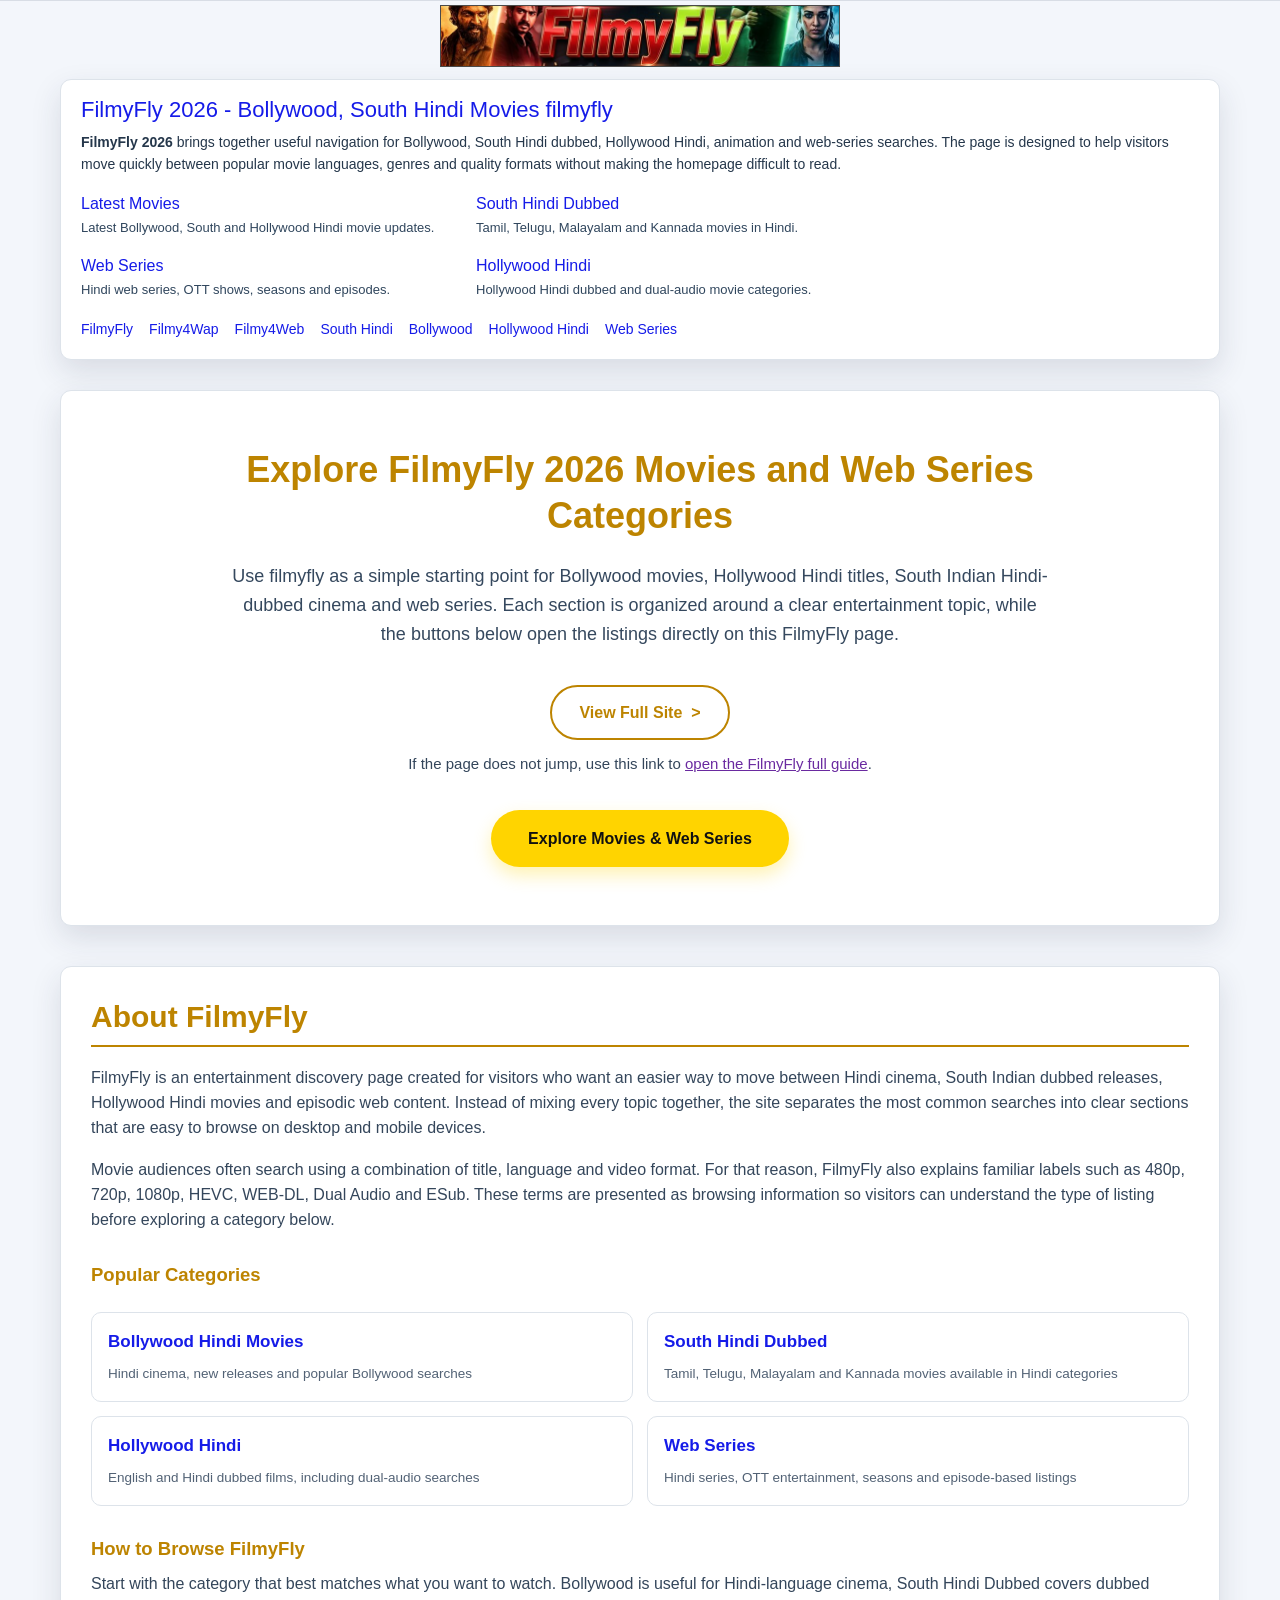
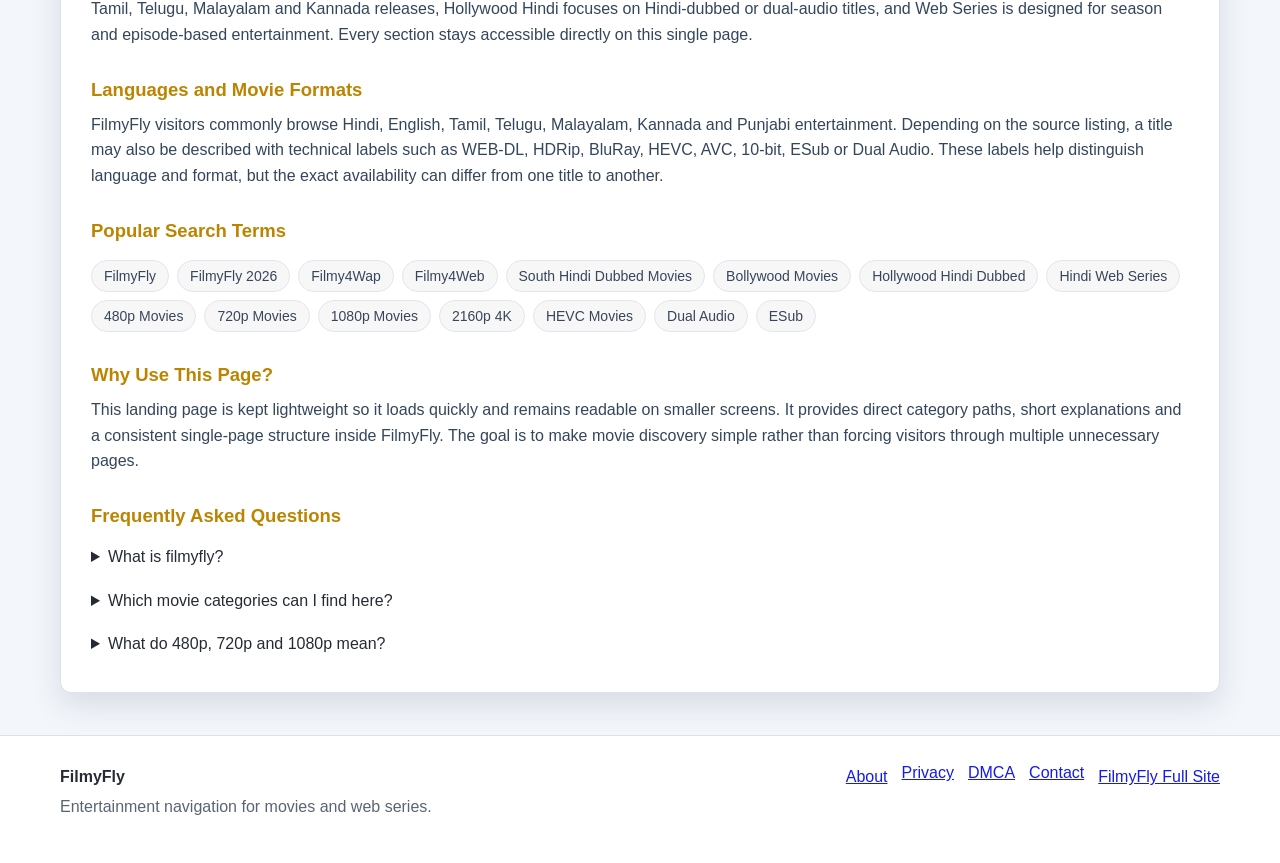
<file: index.html>
<!doctype html>
<html lang="en">
  <head>
    <meta charset="UTF-8" />
    <meta name="viewport" content="width=device-width, initial-scale=1.0" />
    <title>FilmyFly 2026 - Bollywood, South Hindi Movies &amp; Web Series</title>
    <meta
      name="description"
      content="FilmyFly 2026 entertainment guide for Bollywood, South Hindi dubbed, Hollywood Hindi movies and web series across 480p, 720p, 1080p, HEVC and Dual Audio formats."
    />
    <meta property="og:type" content="website" />
    <meta property="og:site_name" content="FilmyFly" />
    <meta
      property="og:title"
      content="FilmyFly 2026 - Bollywood, South Hindi Movies &amp; Web Series"
    />
    <meta
      property="og:description"
      content="FilmyFly 2026 entertainment guide for Bollywood, South Hindi dubbed, Hollywood Hindi movies and web series across 480p, 720p, 1080p, HEVC and Dual Audio formats."
    />
    <meta name="twitter:card" content="summary_large_image" />
    <meta
      name="twitter:title"
      content="FilmyFly 2026 - Bollywood, South Hindi Movies &amp; Web Series"
    />
    <meta
      name="twitter:description"
      content="FilmyFly 2026 entertainment guide for Bollywood, South Hindi dubbed, Hollywood Hindi movies and web series across 480p, 720p, 1080p, HEVC and Dual Audio formats."
    />
    <script type="application/ld+json">
      {
        "@context": "https://schema.org",
        "@type": "WebSite",
        "name": "FilmyFly",
        "description": "FilmyFly 2026 entertainment guide for Bollywood, South Hindi dubbed, Hollywood Hindi movies and web series categories."
      }
    </script>
    <style>
      :root {
        --bg: #f3f6fb;
        --card: #ffffff;
        --text: #252b35;
        --muted: #425167;
        --blue: #151be8;
        --gold: #bd8400;
        --border: #dde3ea;
        --shadow: 0 12px 30px rgba(35, 49, 66, 0.13);
      }

      *,
      *::before,
      *::after {
        box-sizing: border-box;
      }

      html {
        scroll-behavior: smooth;
      }

      body {
        margin: 0;
        min-height: 100vh;
        display: flex;
        flex-direction: column;
        background-color: var(--bg);
        color: var(--text);
        font-family: Arial, Helvetica, sans-serif;
        font-size: 16px;
        line-height: 1.58;
      }

      .top-hairline {
        height: 1px;
        background: #ffffff;
        border-bottom: 1px solid #d8dde5;
      }

      .site-header {
        width: 400px;
        max-width: calc(100% - 30px);
        height: 54px;
        margin: 4px auto 6px;
        border: 1px solid #4a4a4a;
        overflow: hidden;
        background: #1e1b18;
      }

      .site-header a {
        display: block;
        width: 100%;
        height: 100%;
      }

      .site-header img {
        display: block;
        width: 100%;
        height: 100%;
        object-fit: cover;
        object-position: center;
      }

      .ff-shell {
        width: min(1160px, calc(100% - 38px));
        margin: 0 auto;
      }

      main.ff-shell {
        flex: 1;
      }

      .ff-card {
        background-color: var(--card);
        border: 1px solid var(--border);
        box-shadow: var(--shadow);
        border-radius: 11px;
      }

      /* Top Quick-Nav Card */
      .intro-card {
        padding: 15px;
        margin-top: 6px;
      }

      .intro-title {
        font-size: 19px;
        line-height: 1.25;
        font-weight: 400;
        margin: 0 0 7px;
      }

      .intro-title a {
        color: var(--blue);
        text-decoration: none;
      }

      .intro-title a:hover {
        text-decoration: underline;
      }

      .intro-desc {
        margin: 0;
        color: #25374b;
        font-size: 14px;
        line-height: 1.58;
      }

      .quick-grid {
        display: grid;
        grid-template-columns: 1fr;
        gap: 14px 30px;
        margin-top: 16px;
        max-width: 760px;
      }

      .quick-link {
        display: block;
        font-size: 16px;
        color: var(--blue);
        text-decoration: none;
        margin-bottom: 2px;
      }

      .quick-link:hover {
        text-decoration: underline;
      }

      .quick-sub {
        margin: 0;
        font-size: 13px;
        color: #30465d;
      }

      .quick-nav-row {
        display: flex;
        flex-wrap: wrap;
        gap: 8px 16px;
        margin-top: 18px;
      }

      .quick-nav-row a {
        font-size: 14px;
        color: var(--blue);
        text-decoration: none;
        white-space: nowrap;
      }

      .quick-nav-row a:hover {
        text-decoration: underline;
      }

      /* Hero Section */
      .hero-card {
        margin-top: 20px;
        padding: 40px 20px;
        text-align: center;
        display: flex;
        align-items: center;
        justify-content: center;
      }

      .hero-inner {
        max-width: 850px;
        margin: 0 auto;
      }

      .hero-title {
        font-size: 29px;
        line-height: 1.26;
        font-weight: 700;
        color: var(--gold);
        margin: 0 0 24px;
      }

      .hero-copy {
        max-width: 820px;
        margin: 0 auto 35px;
        font-size: 16px;
        line-height: 1.62;
        color: #35485e;
      }

      .btn-outline {
        display: inline-block;
        border: 2px solid var(--gold);
        border-radius: 9999px;
        padding: 13px 27px;
        color: var(--gold);
        background: #ffffff;
        text-decoration: none;
        font-weight: 700;
        white-space: nowrap;
        transition: background-color 0.15s ease;
      }

      .btn-outline:hover {
        background: #fffaf0;
      }

      .hero-fallback {
        margin: 12px 0 34px;
        color: #34465b;
        font-size: 15px;
      }

      .hero-fallback a {
        color: #6a2aa0;
        text-decoration: underline;
      }

      .btn-primary {
        display: inline-block;
        background: #ffd400;
        color: #111111;
        border-radius: 9999px;
        padding: 16px 37px;
        text-decoration: none;
        font-weight: 700;
        box-shadow: 0 8px 18px rgba(255, 212, 0, 0.3);
        white-space: nowrap;
        transition: background-color 0.15s ease;
      }

      .btn-primary:hover {
        background: #f2c800;
      }

      /* About & Guide Card */
      .guide-card {
        margin-top: 22px;
        padding: 24px 18px;
      }

      .guide-h2 {
        font-size: 27px;
        line-height: 1.2;
        font-weight: 700;
        color: var(--gold);
        margin: 0 0 18px;
        padding-bottom: 10px;
        border-bottom: 2px solid var(--gold);
      }

      .guide-p {
        color: #34465b;
        margin: 0 0 16px;
      }

      .guide-h3 {
        font-size: 18.5px;
        font-weight: 700;
        color: var(--gold);
        margin: 28px 0 8px;
      }

      .cat-grid {
        display: grid;
        grid-template-columns: 1fr;
        gap: 14px;
        margin-top: 22px;
      }

      .cat-card {
        display: block;
        border: 1px solid var(--border);
        border-radius: 10px;
        padding: 16px;
        text-decoration: none;
        background: #ffffff;
        transition: border-color 0.15s ease;
      }

      .cat-card:hover {
        border-color: var(--gold);
      }

      .cat-card strong {
        display: block;
        color: var(--blue);
        font-size: 17px;
        margin-bottom: 4px;
      }

      .cat-card small {
        color: #526275;
        font-size: 13.5px;
      }

      /* Dynamic Listings Panel */
      .listings-panel {
        margin-top: 24px;
        padding: 18px;
        background: #f8fafc;
        border: 1px solid var(--border);
        border-radius: 10px;
      }

      .listings-panel[hidden] {
        display: none;
      }

      .listings-header {
        display: flex;
        flex-wrap: wrap;
        align-items: center;
        justify-content: space-between;
        gap: 8px;
        padding-bottom: 12px;
        border-bottom: 1px solid var(--border);
      }

      .listings-heading {
        font-size: 17px;
        font-weight: 700;
        color: var(--gold);
        margin: 0;
      }

      .listings-meta {
        font-size: 12.5px;
        color: #526275;
        margin: 2px 0 0;
      }

      .btn-close {
        padding: 4px 12px;
        font-size: 13px;
        font-weight: 700;
        color: var(--text);
        background: #ffffff;
        border: 1px solid var(--border);
        border-radius: 9999px;
        cursor: pointer;
        transition: background-color 0.15s ease;
      }

      .btn-close:hover {
        background: #f1f5f9;
      }

      .listings-grid {
        display: grid;
        grid-template-columns: 1fr;
        gap: 12px;
        margin-top: 16px;
      }

      .item-card {
        padding: 12px;
        background: #ffffff;
        border: 1px solid var(--border);
        border-radius: 8px;
      }

      .item-title {
        font-weight: 700;
        font-size: 14.5px;
        color: var(--blue);
        line-height: 1.375;
      }

      .item-specs {
        font-size: 12.5px;
        color: #526275;
        margin-top: 4px;
      }

      .item-genres {
        font-size: 12px;
        color: #34465b;
        margin-top: 4px;
      }

      /* Popular Search Terms */
      .terms-wrap {
        display: flex;
        flex-wrap: wrap;
        gap: 8px;
        margin-top: 15px;
      }

      .term-pill {
        background: #f7f7f7;
        border: 1px solid #e2e6eb;
        border-radius: 9999px;
        padding: 7px 12px;
        color: #37465a;
        font-size: 14px;
        font-family: inherit;
        cursor: pointer;
        transition: background-color 0.15s ease;
      }

      .term-pill:hover {
        background: #eef2f7;
      }

      /* FAQ */
      .faq-list {
        color: #34465b;
        margin-top: 10px;
      }

      .faq-list details + details {
        margin-top: 10px;
      }

      .faq-list summary {
        cursor: pointer;
        font-weight: 500;
        color: var(--text);
        padding: 4px 0;
      }

      .faq-list details p {
        margin: 4px 0 0;
        padding-left: 16px;
        font-size: 14.5px;
        color: var(--muted);
      }

      /* Footer */
      .site-footer {
        margin-top: 42px;
        padding: 28px 0 38px;
        border-top: 1px solid #dbe1e8;
        background: #ffffff;
      }

      .footer-row {
        display: flex;
        flex-direction: column;
        justify-content: space-between;
        gap: 20px;
      }

      .footer-brand strong {
        color: var(--text);
      }

      .footer-brand p {
        margin: 5px 0;
        color: #596573;
      }

      .footer-nav {
        display: flex;
        flex-wrap: wrap;
        gap: 14px;
        align-items: flex-start;
      }

      .footer-link {
        color: var(--blue);
        text-decoration: underline;
        background: transparent;
        border: 0;
        padding: 0;
        font-size: 16px;
        font-family: inherit;
        cursor: pointer;
      }

      .footer-modal {
        margin-top: 20px;
        padding: 16px;
        background: var(--bg);
        border: 1px solid var(--border);
        border-radius: 10px;
        font-size: 14px;
        color: #34465b;
        display: flex;
        align-items: flex-start;
        justify-content: space-between;
        gap: 16px;
      }

      .footer-modal[hidden] {
        display: none;
      }

      .footer-modal p {
        margin: 0;
      }

      .footer-modal-close {
        font-size: 12.5px;
        font-weight: 700;
        color: var(--text);
        text-decoration: underline;
        background: transparent;
        border: 0;
        padding: 0;
        flex-shrink: 0;
        cursor: pointer;
      }

      @media (min-width: 640px) {
        .site-header {
          height: 62px;
        }
        .intro-card {
          padding: 16px 20px 19px;
        }
        .intro-title {
          font-size: 22px;
        }
        .quick-grid {
          grid-template-columns: repeat(2, minmax(0, 1fr));
        }
        .hero-card {
          margin-top: 30px;
          padding: 56px 42px 58px;
          min-height: 500px;
        }
        .hero-title {
          font-size: 36px;
        }
        .hero-copy {
          font-size: 18px;
        }
        .guide-card {
          margin-top: 40px;
          padding: 32px 30px;
        }
        .guide-h2 {
          font-size: 30px;
        }
        .cat-grid {
          grid-template-columns: repeat(2, minmax(0, 1fr));
        }
        .listings-grid {
          grid-template-columns: repeat(2, minmax(0, 1fr));
        }
        .footer-row {
          flex-direction: row;
          gap: 30px;
        }
      }

      @media (min-width: 768px) {
        .listings-grid {
          grid-template-columns: repeat(3, minmax(0, 1fr));
        }
      }

      @media (max-width: 700px) {
        .ff-shell {
          width: min(100% - 20px, 1160px);
        }
      }
    </style>
  </head>
  <body id="top">
    <div class="top-hairline"></div>

    <header class="site-header">
      <a href="#top" aria-label="FilmyFly home" data-scroll-top>
        <img
          src="./filmyfly-banner.jpg"
          onerror="this.onerror=null;this.src='/filmyfly-banner.jpg';"
          alt="FilmyFly"
        />
      </a>
    </header>

    <main class="ff-shell">
      <section class="ff-card intro-card">
        <h2 class="intro-title">
          <a href="#hero-explore" data-scroll-target="hero-explore">
            FilmyFly 2026 - Bollywood, South Hindi Movies filmyfly
          </a>
        </h2>
        <p class="intro-desc">
          <strong>FilmyFly 2026</strong> brings together useful navigation for
          Bollywood, South Hindi dubbed, Hollywood Hindi, animation and
          web-series searches. The page is designed to help visitors move
          quickly between popular movie languages, genres and quality formats
          without making the homepage difficult to read.
        </p>

        <div class="quick-grid">
          <div>
            <a
              href="#browse-listings"
              class="quick-link"
              data-cat="all"
              data-term="Latest Movies"
              >Latest Movies</a
            >
            <p class="quick-sub">
              Latest Bollywood, South and Hollywood Hindi movie updates.
            </p>
          </div>
          <div>
            <a
              href="#browse-listings"
              class="quick-link"
              data-cat="south-indian"
              data-term="South Hindi Dubbed"
              >South Hindi Dubbed</a
            >
            <p class="quick-sub">
              Tamil, Telugu, Malayalam and Kannada movies in Hindi.
            </p>
          </div>
          <div>
            <a
              href="#browse-listings"
              class="quick-link"
              data-cat="web-series"
              data-term="Web Series"
              >Web Series</a
            >
            <p class="quick-sub">
              Hindi web series, OTT shows, seasons and episodes.
            </p>
          </div>
          <div>
            <a
              href="#browse-listings"
              class="quick-link"
              data-cat="hollywood-dubbed"
              data-term="Hollywood Hindi"
              >Hollywood Hindi</a
            >
            <p class="quick-sub">
              Hollywood Hindi dubbed and dual-audio movie categories.
            </p>
          </div>
        </div>

        <nav aria-label="Quick category links" class="quick-nav-row">
          <a href="#browse-listings" data-cat="all" data-term="FilmyFly">FilmyFly</a>
          <a href="#browse-listings" data-cat="bollywood" data-term="Filmy4Wap">Filmy4Wap</a>
          <a href="#browse-listings" data-cat="south-indian" data-term="Filmy4Web">Filmy4Web</a>
          <a href="#browse-listings" data-cat="south-indian" data-term="South Hindi">South Hindi</a>
          <a href="#browse-listings" data-cat="bollywood" data-term="Bollywood">Bollywood</a>
          <a href="#browse-listings" data-cat="hollywood-dubbed" data-term="Hollywood Hindi">Hollywood Hindi</a>
          <a href="#browse-listings" data-cat="web-series" data-term="Web Series">Web Series</a>
        </nav>
      </section>

      <section id="hero-explore" class="ff-card hero-card">
        <div class="hero-inner">
          <h1 class="hero-title">
            Explore FilmyFly 2026 Movies and Web Series Categories
          </h1>
          <p class="hero-copy">
            Use filmyfly as a simple starting point for Bollywood movies,
            Hollywood Hindi titles, South Indian Hindi-dubbed cinema and web
            series. Each section is organized around a clear entertainment
            topic, while the buttons below open the listings directly on this
            FilmyFly page.
          </p>
          <div>
            <a
              href="https://filmyfly3.in/"
              class="btn-outline"
              target="_blank"
              rel="noopener noreferrer"
              >View Full Site &nbsp;&gt;</a
            >
          </div>
          <p class="hero-fallback">
            If the page does not jump, use this link to
            <a href="#about-filmyfly" data-scroll-target="about-filmyfly"
              >open the FilmyFly full guide</a
            >.
          </p>
          <div>
            <a
              href="https://filmyfly3.in/"
              class="btn-primary"
              target="_blank"
              rel="noopener noreferrer"
              >Explore Movies &amp; Web Series</a
            >
          </div>
        </div>
      </section>

      <section id="about-filmyfly" class="ff-card guide-card">
        <h2 class="guide-h2">About FilmyFly</h2>
        <p class="guide-p">
          FilmyFly is an entertainment discovery page created for visitors who
          want an easier way to move between Hindi cinema, South Indian dubbed
          releases, Hollywood Hindi movies and episodic web content. Instead of
          mixing every topic together, the site separates the most common
          searches into clear sections that are easy to browse on desktop and
          mobile devices.
        </p>
        <p class="guide-p">
          Movie audiences often search using a combination of title, language
          and video format. For that reason, FilmyFly also explains familiar
          labels such as 480p, 720p, 1080p, HEVC, WEB-DL, Dual Audio and ESub.
          These terms are presented as browsing information so visitors can
          understand the type of listing before exploring a category below.
        </p>

        <h3 id="popular-categories" class="guide-h3">Popular Categories</h3>
        <div class="cat-grid">
          <a
            href="#browse-listings"
            class="cat-card"
            data-cat="bollywood"
            data-term="Bollywood Hindi Movies"
          >
            <strong>Bollywood Hindi Movies</strong>
            <small>Hindi cinema, new releases and popular Bollywood searches</small>
          </a>
          <a
            href="#browse-listings"
            class="cat-card"
            data-cat="south-indian"
            data-term="South Hindi Dubbed"
          >
            <strong>South Hindi Dubbed</strong>
            <small>Tamil, Telugu, Malayalam and Kannada movies available in Hindi categories</small>
          </a>
          <a
            href="#browse-listings"
            class="cat-card"
            data-cat="hollywood-dubbed"
            data-term="Hollywood Hindi"
          >
            <strong>Hollywood Hindi</strong>
            <small>English and Hindi dubbed films, including dual-audio searches</small>
          </a>
          <a
            href="#browse-listings"
            class="cat-card"
            data-cat="web-series"
            data-term="Web Series"
          >
            <strong>Web Series</strong>
            <small>Hindi series, OTT entertainment, seasons and episode-based listings</small>
          </a>
        </div>

        <div id="browse-listings" class="listings-panel" hidden>
          <div class="listings-header">
            <div>
              <h4 id="listings-heading" class="listings-heading"></h4>
              <p id="listings-meta" class="listings-meta"></p>
            </div>
            <button type="button" id="close-listings" class="btn-close">
              Close
            </button>
          </div>
          <div id="listings-grid" class="listings-grid"></div>
        </div>

        <h3 class="guide-h3">How to Browse FilmyFly</h3>
        <p class="guide-p">
          Start with the category that best matches what you want to watch.
          Bollywood is useful for Hindi-language cinema, South Hindi Dubbed
          covers dubbed Tamil, Telugu, Malayalam and Kannada releases, Hollywood
          Hindi focuses on Hindi-dubbed or dual-audio titles, and Web Series is
          designed for season and episode-based entertainment. Every section
          stays accessible directly on this single page.
        </p>

        <h3 class="guide-h3">Languages and Movie Formats</h3>
        <p class="guide-p">
          FilmyFly visitors commonly browse Hindi, English, Tamil, Telugu,
          Malayalam, Kannada and Punjabi entertainment. Depending on the source
          listing, a title may also be described with technical labels such as
          WEB-DL, HDRip, BluRay, HEVC, AVC, 10-bit, ESub or Dual Audio. These
          labels help distinguish language and format, but the exact
          availability can differ from one title to another.
        </p>

        <h3 class="guide-h3">Popular Search Terms</h3>
        <div id="popular-terms" class="terms-wrap"></div>

        <h3 class="guide-h3">Why Use This Page?</h3>
        <p class="guide-p">
          This landing page is kept lightweight so it loads quickly and remains
          readable on smaller screens. It provides direct category paths, short
          explanations and a consistent single-page structure inside FilmyFly.
          The goal is to make movie discovery simple rather than forcing
          visitors through multiple unnecessary pages.
        </p>

        <h3 class="guide-h3">Frequently Asked Questions</h3>
        <div class="faq-list">
          <details>
            <summary>What is filmyfly?</summary>
            <p>
              FilmyFly is a lightweight one-page entertainment guide organizing
              Bollywood, South Hindi dubbed, Hollywood Hindi movies, and Hindi
              web series categories in one place.
            </p>
          </details>
          <details>
            <summary>Which movie categories can I find here?</summary>
            <p>
              Popular sections include Bollywood Hindi movies, South Hindi
              dubbed movies, Hollywood Hindi titles and web series.
            </p>
          </details>
          <details>
            <summary>What do 480p, 720p and 1080p mean?</summary>
            <p>
              They are common video resolution labels. A listing may also
              include terms such as HEVC, WEB-DL, BluRay, Dual Audio or ESub.
            </p>
          </details>
        </div>
      </section>
    </main>

    <footer class="site-footer">
      <div class="ff-shell">
        <div class="footer-row">
          <div class="footer-brand">
            <strong>FilmyFly</strong>
            <p>Entertainment navigation for movies and web series.</p>
          </div>
          <nav aria-label="Footer navigation" class="footer-nav">
            <a
              href="#about-filmyfly"
              class="footer-link"
              data-scroll-target="about-filmyfly"
              >About</a
            >
            <button type="button" class="footer-link" data-policy="privacy">
              Privacy
            </button>
            <button type="button" class="footer-link" data-policy="dmca">
              DMCA
            </button>
            <button type="button" class="footer-link" data-policy="contact">
              Contact
            </button>
            <a
              href="#top"
              class="footer-link"
              data-cat="all"
              data-term="Full Site Directory"
              >FilmyFly Full Site</a
            >
          </nav>
        </div>

        <div id="footer-modal" class="footer-modal" hidden>
          <p id="footer-modal-text"></p>
          <button type="button" id="close-policy" class="footer-modal-close">
            Close
          </button>
        </div>
      </div>
    </footer>

    <script>
      (function () {
        const CATALOG = [
          {
            id: "welcome-to-the-jungle-2026",
            title: "Welcome to the Jungle",
            year: 2026,
            category: "bollywood",
            audio: "Hindi",
            quality: "1080p WEB-DL",
            duration: "142 min",
            genres: ["Comedy", "Action", "Adventure"]
          },
          {
            id: "vibe-2026",
            title: "Vibe",
            year: 2026,
            category: "bollywood",
            audio: "Hindi",
            quality: "720p HEVC",
            duration: "128 min",
            genres: ["Drama", "Romance"]
          },
          {
            id: "vadh-2-2026",
            title: "Vadh 2",
            year: 2026,
            category: "bollywood",
            audio: "Hindi",
            quality: "1080p BluRay",
            duration: "134 min",
            genres: ["Crime", "Thriller", "Drama"]
          },
          {
            id: "uttar-da-puttar-2026",
            title: "Uttar Da Puttar",
            year: 2026,
            category: "bollywood",
            audio: "Hindi / Punjabi",
            quality: "720p WEB-DL",
            duration: "124 min",
            genres: ["Comedy", "Drama"]
          },
          {
            id: "udta-teer-2026",
            title: "Udta Teer",
            year: 2026,
            category: "bollywood",
            audio: "Hindi",
            quality: "480p / 720p",
            duration: "130 min",
            genres: ["Action", "Drama"]
          },
          {
            id: "tum-mere-ho-2026",
            title: "Tum Mere Ho",
            year: 2026,
            category: "bollywood",
            audio: "Hindi ESub",
            quality: "1080p HDRip",
            duration: "126 min",
            genres: ["Romance", "Drama"]
          },
          {
            id: "with-love-2026",
            title: "With Love",
            year: 2026,
            category: "south-indian",
            audio: "Hindi Dubbed",
            quality: "1080p WEB-DL",
            duration: "138 min",
            genres: ["Romance", "Family"]
          },
          {
            id: "vishwanath-and-sons-2026",
            title: "Vishwanath and Sons",
            year: 2026,
            category: "south-indian",
            audio: "Hindi Dubbed",
            quality: "720p HEVC",
            duration: "146 min",
            genres: ["Action", "Drama"]
          },
          {
            id: "vishnu-vinyasam-2026",
            title: "Vishnu Vinyasam",
            year: 2026,
            category: "south-indian",
            audio: "Dual Audio (Hindi-Telugu)",
            quality: "1080p BluRay",
            duration: "150 min",
            genres: ["Action", "Thriller"]
          },
          {
            id: "vanaveera-2026",
            title: "Vanaveera",
            year: 2026,
            category: "south-indian",
            audio: "Hindi Dubbed",
            quality: "2160p 4K",
            duration: "154 min",
            genres: ["Action", "Adventure"]
          },
          {
            id: "valathu-vashathe-kallan-2026",
            title: "Valathu Vashathe Kallan",
            year: 2026,
            category: "south-indian",
            audio: "Hindi / Malayalam",
            quality: "720p WEB-DL",
            duration: "131 min",
            genres: ["Mystery", "Thriller"]
          },
          {
            id: "vadam-2026",
            title: "Vadam",
            year: 2026,
            category: "south-indian",
            audio: "Hindi / Tamil",
            quality: "1080p HDRip",
            duration: "136 min",
            genres: ["Action", "Drama"]
          },
          {
            id: "your-fault-london-2026",
            title: "Your Fault London",
            year: 2026,
            category: "hollywood-dubbed",
            audio: "Dual Audio (Hindi-English)",
            quality: "1080p WEB-DL",
            duration: "119 min",
            genres: ["Romance", "Drama"]
          },
          {
            id: "you-me-against-the-world-2026",
            title: "You+Me - Against the World",
            year: 2026,
            category: "hollywood-dubbed",
            audio: "Hindi Dubbed ESub",
            quality: "720p HEVC",
            duration: "114 min",
            genres: ["Action", "Adventure"]
          },
          {
            id: "wuthering-heights-2026",
            title: "Wuthering Heights",
            year: 2026,
            category: "hollywood-dubbed",
            audio: "Dual Audio",
            quality: "1080p BluRay",
            duration: "129 min",
            genres: ["Drama", "Romance"]
          },
          {
            id: "wrangler-2026",
            title: "Wrangler",
            year: 2026,
            category: "hollywood-dubbed",
            audio: "Hindi Dubbed",
            quality: "2160p 4K",
            duration: "122 min",
            genres: ["Action", "Western"]
          },
          {
            id: "wonderful-nightmare-2026",
            title: "Wonderful Nightmare",
            year: 2026,
            category: "hollywood-dubbed",
            audio: "Hindi Dubbed",
            quality: "720p WEB-DL",
            duration: "118 min",
            genres: ["Comedy", "Fantasy"]
          },
          {
            id: "why-did-i-get-married-again-2026",
            title: "Why Did I Get Married Again",
            year: 2026,
            category: "hollywood-dubbed",
            audio: "Dual Audio ESub",
            quality: "1080p WEB-DL",
            duration: "121 min",
            genres: ["Comedy", "Drama"]
          },
          {
            id: "young-sherlock-season-1-2026",
            title: "Young Sherlock Season 1",
            year: 2026,
            category: "web-series",
            audio: "Hindi / English ESub",
            quality: "1080p WEB-DL",
            duration: "Season 1 (8 Episodes)",
            genres: ["Mystery", "Crime", "Web Series"]
          },
          {
            id: "wonder-man-season-1-2026",
            title: "Wonder Man Season 1",
            year: 2026,
            category: "web-series",
            audio: "Dual Audio",
            quality: "1080p HEVC",
            duration: "Season 1 (8 Episodes)",
            genres: ["Action", "Sci-Fi", "Web Series"]
          },
          {
            id: "waiting-hai-season-1-2026",
            title: "Waiting Hai Season 1",
            year: 2026,
            category: "web-series",
            audio: "Hindi",
            quality: "720p WEB-DL",
            duration: "Season 1 (6 Episodes)",
            genres: ["Drama", "Comedy", "Web Series"]
          },
          {
            id: "vladimir-season-1-2026",
            title: "Vladimir Season 1",
            year: 2026,
            category: "web-series",
            audio: "Hindi Dubbed",
            quality: "1080p WEB-DL",
            duration: "Season 1 (8 Episodes)",
            genres: ["Drama", "Thriller", "Web Series"]
          },
          {
            id: "visionquest-season-1-2026",
            title: "VisionQuest Season 1",
            year: 2026,
            category: "web-series",
            audio: "Dual Audio ESub",
            quality: "2160p 4K",
            duration: "Season 1 (8 Episodes)",
            genres: ["Sci-Fi", "Action", "Web Series"]
          },
          {
            id: "vimal-khanna-season-1-2026",
            title: "Vimal Khanna Season 1",
            year: 2026,
            category: "web-series",
            audio: "Hindi",
            quality: "720p / 1080p",
            duration: "Season 1 (7 Episodes)",
            genres: ["Crime", "Drama", "Web Series"]
          }
        ];

        const CATEGORY_LABELS = {
          all: "Latest Movies & Web Series",
          bollywood: "Bollywood Hindi Movies",
          "south-indian": "South Hindi Dubbed Movies",
          "hollywood-dubbed": "Hollywood Hindi Movies",
          "web-series": "Hindi Web Series"
        };

        const POPULAR_TERMS = [
          { label: "FilmyFly", cat: "all" },
          { label: "FilmyFly 2026", cat: "all" },
          { label: "Filmy4Wap", cat: "bollywood" },
          { label: "Filmy4Web", cat: "south-indian" },
          { label: "South Hindi Dubbed Movies", cat: "south-indian" },
          { label: "Bollywood Movies", cat: "bollywood" },
          { label: "Hollywood Hindi Dubbed", cat: "hollywood-dubbed" },
          { label: "Hindi Web Series", cat: "web-series" },
          { label: "480p Movies", cat: "all" },
          { label: "720p Movies", cat: "all" },
          { label: "1080p Movies", cat: "all" },
          { label: "2160p 4K", cat: "all" },
          { label: "HEVC Movies", cat: "hollywood-dubbed" },
          { label: "Dual Audio", cat: "hollywood-dubbed" },
          { label: "ESub", cat: "web-series" }
        ];

        const POLICY_COPY = {
          privacy: [
            "Privacy Notice:",
            " FilmyFly operates as a static informational one-page guide and does not require account registration or track personal user data."
          ],
          dmca: [
            "DMCA Information:",
            " FilmyFly provides informational category and format descriptions only and does not host video files or external links."
          ],
          contact: [
            "Contact FilmyFly:",
            " For informational inquiries or content corrections regarding this guide page, reach the site administrator through your domain contact channel."
          ]
        };

        const listingsPanel = document.getElementById("browse-listings");
        const listingsHeading = document.getElementById("listings-heading");
        const listingsMeta = document.getElementById("listings-meta");
        const listingsGrid = document.getElementById("listings-grid");
        const termsWrap = document.getElementById("popular-terms");
        const footerModal = document.getElementById("footer-modal");
        const footerModalText = document.getElementById("footer-modal-text");

        let activePolicy = null;

        function scrollToId(id) {
          const el = document.getElementById(id);
          if (el) {
            el.scrollIntoView({ behavior: "smooth", block: "start" });
          }
        }

        function filterCatalog(cat, term) {
          let pool =
            cat === "all"
              ? CATALOG
              : CATALOG.filter((item) => item.category === cat);

          if (term) {
            const q = term.toLowerCase().replace(/\s*movies\s*/g, "").trim();
            const matched = pool.filter(
              (item) =>
                item.title.toLowerCase().includes(q) ||
                item.category.toLowerCase().includes(q) ||
                item.quality.toLowerCase().includes(q) ||
                item.audio.toLowerCase().includes(q) ||
                item.genres.some((g) => g.toLowerCase().includes(q))
            );
            if (matched.length > 0) {
              return matched.slice(0, 12);
            }
          }
          return pool.slice(0, 12);
        }

        function openCategory(cat, term) {
          const items = filterCatalog(cat, term);
          const baseLabel = CATEGORY_LABELS[cat] || CATEGORY_LABELS.all;
          listingsHeading.textContent = term
            ? baseLabel + " — " + term
            : baseLabel;
          listingsMeta.textContent =
            "Showing " + items.length + " internal guide entries on FilmyFly";

          listingsGrid.replaceChildren();
          for (const item of items) {
            const card = document.createElement("div");
            card.className = "item-card";

            const title = document.createElement("div");
            title.className = "item-title";
            title.textContent = item.title + " (" + item.year + ")";
            card.appendChild(title);

            const specs = document.createElement("div");
            specs.className = "item-specs";
            specs.textContent =
              (item.audio || "Hindi") +
              " · " +
              (item.quality || "HD 1080p") +
              " · " +
              (item.duration || "125 min");
            card.appendChild(specs);

            if (item.genres && item.genres.length > 0) {
              const genres = document.createElement("div");
              genres.className = "item-genres";
              genres.textContent =
                "Genres: " + item.genres.slice(0, 3).join(", ");
              card.appendChild(genres);
            }

            listingsGrid.appendChild(card);
          }

          listingsPanel.hidden = false;
          setTimeout(() => scrollToId("browse-listings"), 50);
        }

        function togglePolicy(key) {
          if (!key || activePolicy === key) {
            activePolicy = null;
            footerModal.hidden = true;
            return;
          }
          activePolicy = key;
          const parts = POLICY_COPY[key];
          footerModalText.replaceChildren();
          const strong = document.createElement("strong");
          strong.textContent = parts[0];
          footerModalText.appendChild(strong);
          footerModalText.appendChild(document.createTextNode(parts[1]));
          footerModal.hidden = false;
        }

        // Render Popular Search Term pills
        for (const term of POPULAR_TERMS) {
          const btn = document.createElement("button");
          btn.type = "button";
          btn.className = "term-pill";
          btn.textContent = term.label;
          btn.addEventListener("click", () => openCategory(term.cat, term.label));
          termsWrap.appendChild(btn);
        }

        // Delegate clicks for scroll & category links
        document.addEventListener("click", (e) => {
          const topEl = e.target.closest("[data-scroll-top]");
          if (topEl) {
            e.preventDefault();
            window.scrollTo({ top: 0, behavior: "smooth" });
            return;
          }

          const scrollEl = e.target.closest("[data-scroll-target]");
          if (scrollEl) {
            e.preventDefault();
            if (scrollEl.closest(".site-footer")) {
              togglePolicy(null);
            }
            scrollToId(scrollEl.getAttribute("data-scroll-target"));
            return;
          }

          const catEl = e.target.closest("[data-cat]");
          if (catEl) {
            e.preventDefault();
            openCategory(
              catEl.getAttribute("data-cat"),
              catEl.getAttribute("data-term") || ""
            );
            return;
          }

          const policyEl = e.target.closest("[data-policy]");
          if (policyEl) {
            togglePolicy(policyEl.getAttribute("data-policy"));
          }
        });

        document
          .getElementById("close-listings")
          .addEventListener("click", () => {
            listingsPanel.hidden = true;
          });

        document
          .getElementById("close-policy")
          .addEventListener("click", () => {
            togglePolicy(null);
          });
      })();
    </script>
  </body>
</html>
</file>
